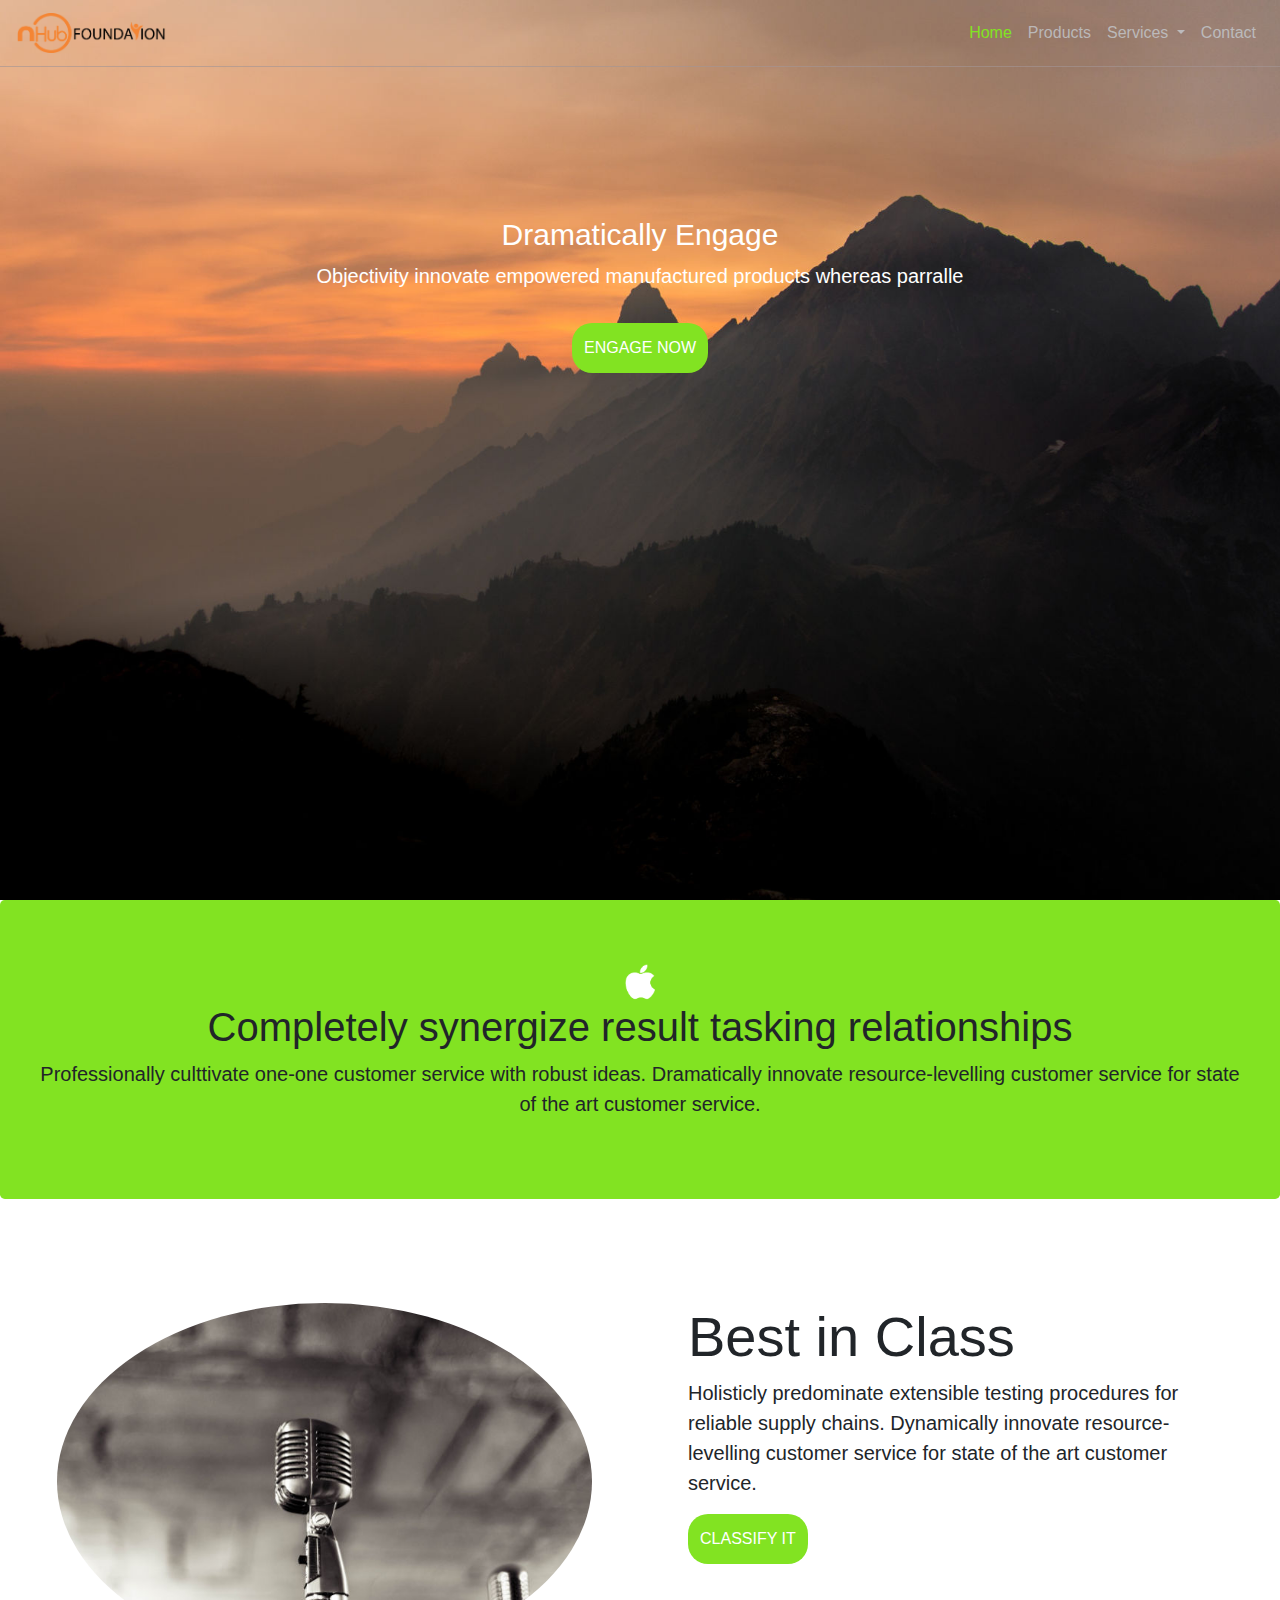
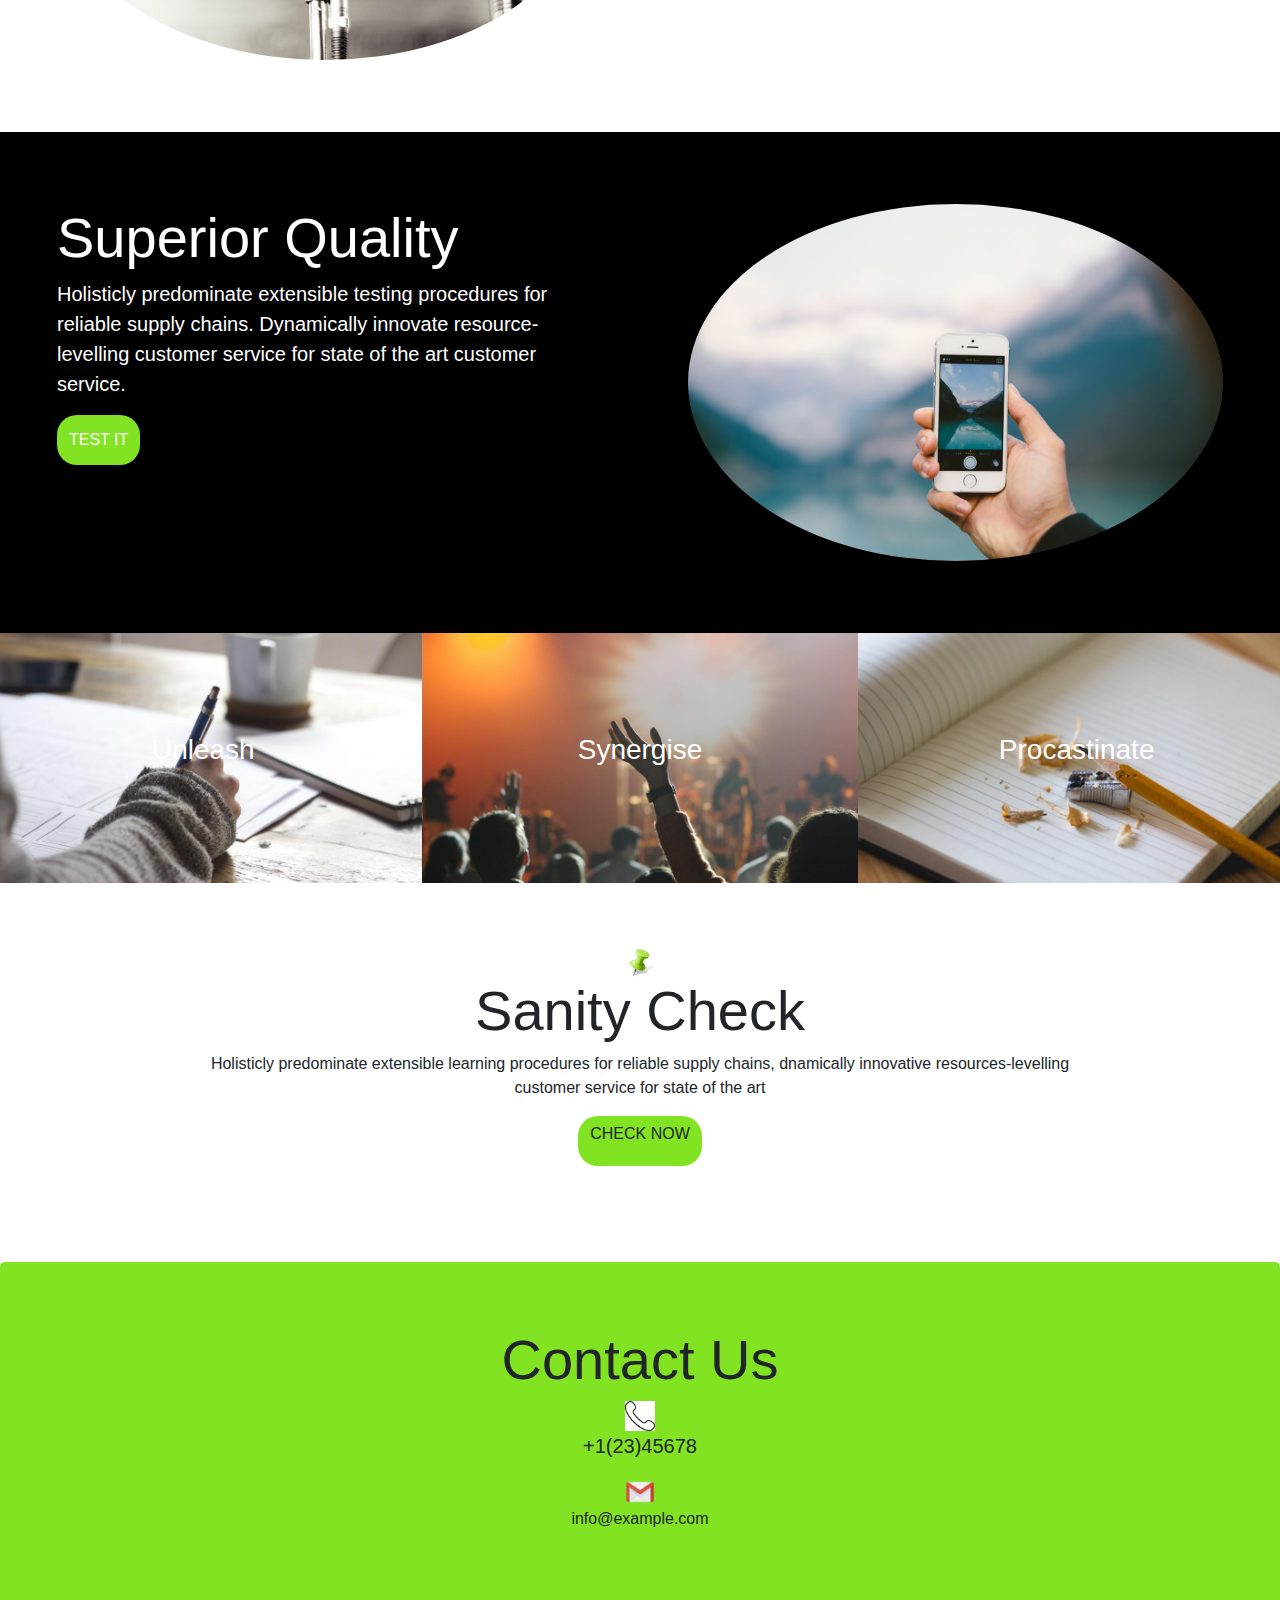
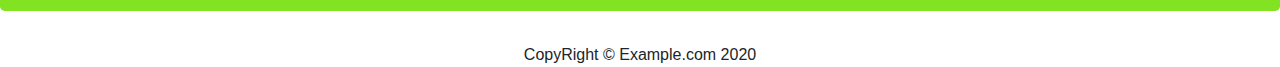
<file: index.html>
<!DOCTYPE html>
<html lang="en">
  <head>
    <meta charset="UTF-8">
    <meta name="viewport" content="width=device-width, initial-scale=1.0">
    <title>Dramatically Engaged</title>
    <link rel="stylesheet" href="./css/bootstrap.min.css">
    <link rel="stylesheet" href="./css/style.css">
  </head>
  <body>
    <header>
      <nav class="navbar navbar-expand-lg">
        <a class="navbar-brand" href="#"><img src="./images/logo.png" alt="Logo"></a>
        <button style="color: #fafafa;" class="navbar-toggler" type="button" data-toggle="collapse" data-target="#navbarSupportedContent" aria-controls="navbarSupportedContent" aria-expanded="false" aria-label="Toggle navigation">
          <span style="color: #fafafa;" class="navbar-toggler-icon"></span>
        </button>
      
        <div class="collapse navbar-collapse" id="navbarSupportedContent">
          <ul class="navbar-nav ml-auto">
            <li class="nav-item">
              <a class="nav-link active" href="#">Home <span class="sr-only">(current)</span></a>
            </li>
            <li class="nav-item">
              <a class="nav-link" href="#">Products</a>
            </li>
            <li class="nav-item dropdown">
              <a class="nav-link dropdown-toggle" href="#" id="navbarDropdown" role="button" data-toggle="dropdown" aria-haspopup="true" aria-expanded="false">
                Services
              </a>
              <div class="dropdown-menu" aria-labelledby="navbarDropdown">
                <a class="dropdown-item" href="#">Software Development</a>
                <a class="dropdown-item" href="#">Software Training</a>
                <div class="dropdown-divider"></div>
                <a class="dropdown-item" href="#">IT Consulting</a>
              </div>
            </li>
            <li class="nav-item">
              <a class="nav-link" href="#">Contact</a>
            </li>
          </ul>
         
        </div>
      </nav>

      <div class="container text-center">
        <h1>Dramatically Engage</h1>
        <p>Objectivity innovate empowered manufactured products whereas parralle</p>
        <button class="btn btn-success">ENGAGE NOW</button>
      </div>

    </header>

    <div class="jumbotron text-center">
      <img src="./images/apple.png" alt="">
      <h1 class="display-5"> Completely synergize result tasking relationships</h1>
      <p class="lead">Professionally culttivate one-one customer service with robust ideas. Dramatically innovate resource-levelling customer service for state of the art customer service.</p>
      <p></p>
      
    </div>

    <div class="row p-4">
      <div class="child col-md-6 p-5">
        <img class="img-fluid" src="./images/microphone.jpg" alt="">
      </div>
      <div class="child col-md-6 p-5">
        <h1 class="display-4">Best in Class</h1>
        <p class="lead"> Holisticly predominate extensible testing procedures for reliable supply chains. Dynamically innovate resource-levelling customer service for state of the art customer service.</p>
        <button class="btn btn-success">CLASSIFY IT</button>
      </div>
    </div>

    <div class="row p-4" style="background-color: black;">
      <div class="child col-md-6 p-5">
        <h1 class="display-4" style="color: white;">Superior Quality</h1>
        <p class="lead" style="color: white;">
          Holisticly predominate extensible testing procedures for reliable supply chains. Dynamically innovate resource-levelling customer service for state of the art customer service.
        </p>
        <button class="btn btn-success">TEST IT</button>
      </div>
      <div class="child col-md-6 p-5">
        <img class="img-fluid" src="./images/iphone.jpg" alt="">
      </div>
    </div>

    <div class="row images">
      <div class="container col-sm-4 col-md-4 image1 text-center"> <h3>Unleash</h3></div>
      <div class="container col-sm-4 col-md-4 image2 text-center"> <h3>Synergise</h3></div>
      <div class="container col-sm-4 col-md-4 image3 text-center"><h3>Procastinate</h3></div> 
    </div>
    <div class="jumbotron text-center jumbo2">
      <img src="../images/pinn.jpg" alt="">
      <h1 class="display-4">Sanity Check</h1>
      <p class="Sanity Check">Holisticly predominate extensible learning procedures for reliable supply chains, dnamically innovative resources-levelling<br> customer service for state of the art</p> 
      <a class="btn btn success" href="#" role="button">CHECK NOW</a>
    </div>
    <div class="jumbotron text-center jumbo3">
      <h1 class="display-4">Contact Us</h1>
      <img src="./images/pin (2).jpg" alt="">
      <p class="lead">+1(23)45678</p>
      <img src="./images/email.png" alt="">

      <p>info@example.com</p>
    </div>
    <footer>CopyRight &copy; Example.com 2020</footer>


    <script src="./js/jQuery v3.4.1.js"></script>
    <script src="./js/bootstrap.min.js"></script>
  </body>
</html>
</file>
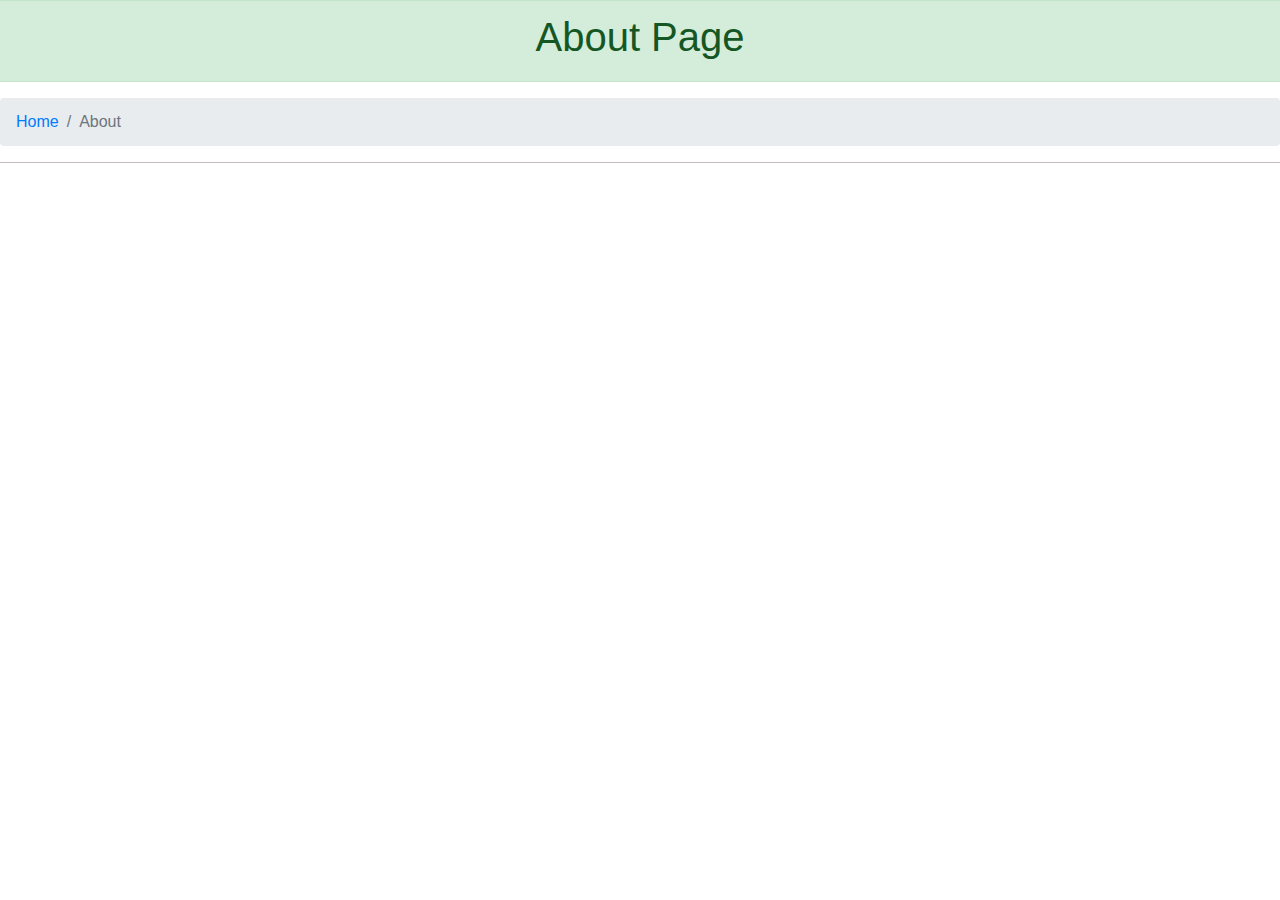
<file: about.html>
<!DOCTYPE html>
<html lang="en">
  <head>
    <meta charset="UTF-8">
    <meta name="viewport" content="width=device-width, initial-scale=1.0">
    <title>About Page</title>
    <link rel="stylesheet" href="./css/bootstrap.min.css">
    <link rel="stylesheet" href="./css/style.css">
  </head>
  <body>
    <div class="row alert alert-success">
      <div class="col-12">
        <h1 class="text-center">About Page</h1>
      </div>
    </div>

    <nav aria-label="breadcrumb">
      <ol class="breadcrumb">
        <li class="breadcrumb-item"><a href="#">Home</a></li>
        <li class="breadcrumb-item active" aria-current="page">About</li>
      </ol>
    </nav>
    <script src="./js/jQuery v3.4.1.js"></script>
    <script src="./js/bootstrap.min.js"></script>
  </body>
</html>
</file>
<file: css/style.css>
header{
  /* border: 3px solid red; */
  height: 100vh;
  background-image: url("../images/header.jpg");
  /* background-position: center; */
  background-size: cover;
}

.container{
  margin-top:150px;
  font-size: 50px;
}

nav{
  background-color: transparent;
  border-bottom: 0.25px solid rgba(163, 149, 149, 0.63);
}

.nav-item .active{
  color: #82e322;
}

.container h1{    
  color: #ffffff;
  font-size: 30px;

}

.container p{
  color: #ffffff;
  font-size: 20px;
}

.nav-link{
  color: rgba(199, 206, 212, 0.753);

}

.navbar-brand img{
  width: 150px;
}

.jumbotron{
  background-color: #82e322;
}

.jumbotron img{
  width: 30px;
}

.btn{
  background-color: #82e322;
  height: 50px;
  border-radius: 20px;
  border: none;
}

.btn2{
  background-color: #ffffff;
  color: #000000;
  border-radius: 20px;
  border: none;
  height: 40px;
}

.child img{
  border-radius: 50%;
}

.image1{
  background-image: url(../images/writing.jpg);
  width: 300px;
  height: 250px;
  background-position: center;
  background-size: cover;
  margin: 0px;
  padding: 0px;

}

.image2{
  background-image: url(../images/concert.jpg);
  width: 300px;
  height: 250px;
  background-position: center;
  background-size: cover;
  margin: 0px;
  padding: 0px;
}

.image3{
  background-image: url(../images/pencil_sharpener.jpg);
  width: 300px;
  height: 250px;
  background-position: center;
  background-size: cover;
  margin: 0px;
  padding: 0px;
}

.container h3{
  margin: 100px;
  color: #ffffff;
}

.jumbo2{
  background-color: #ffffff;
}

footer{
  text-align: center;
}
</file>
